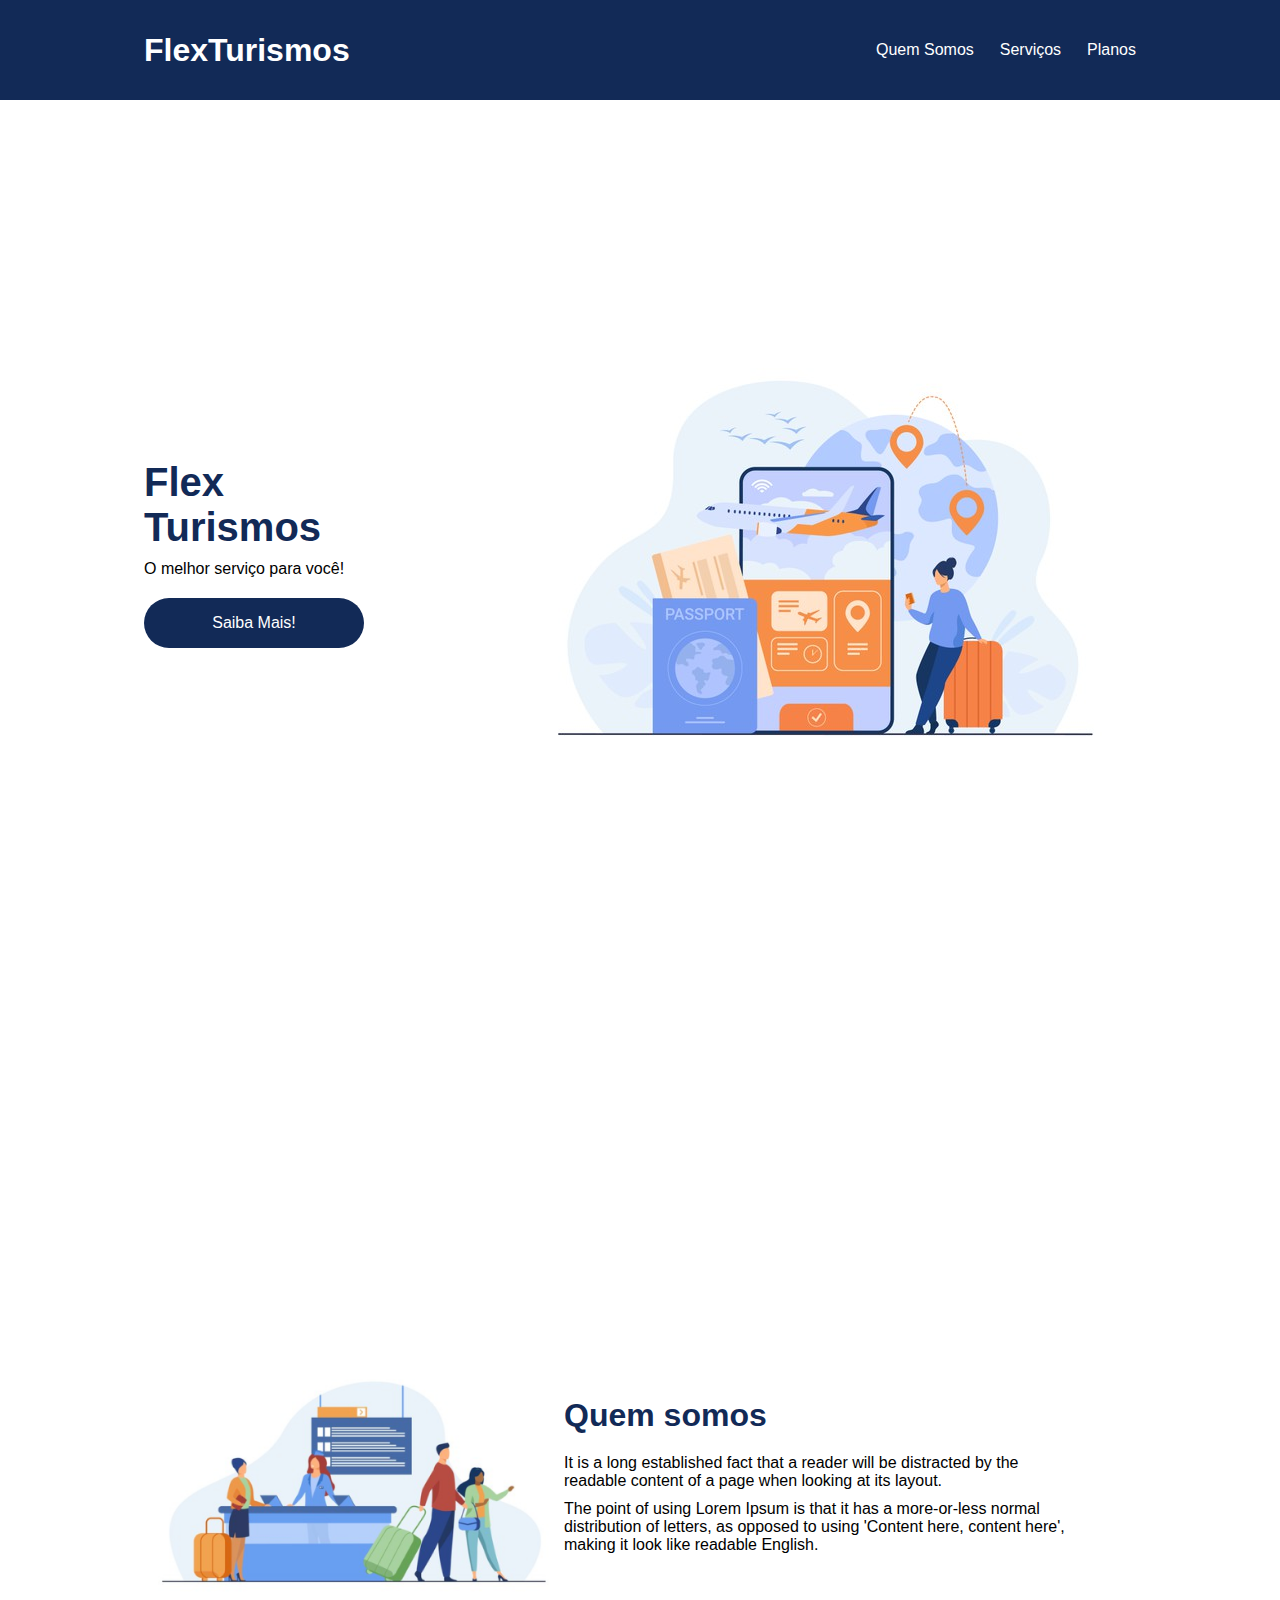
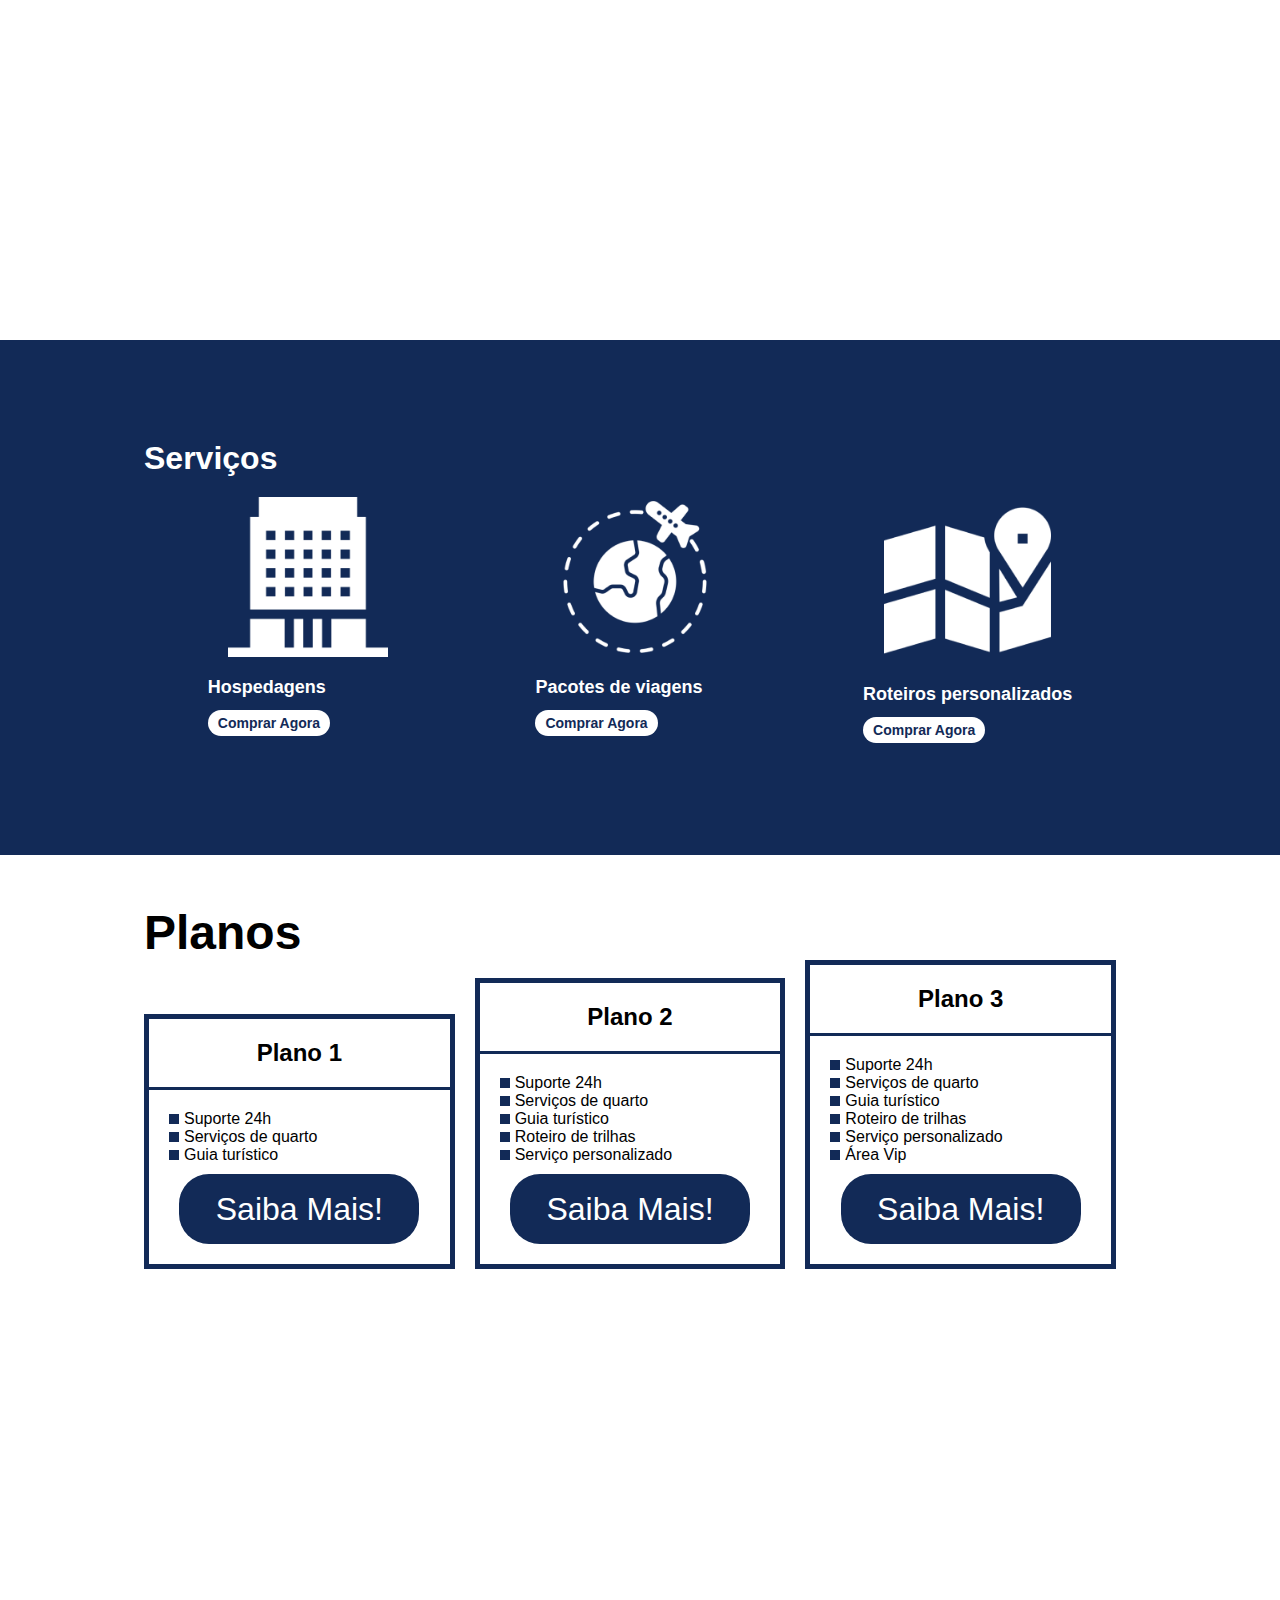
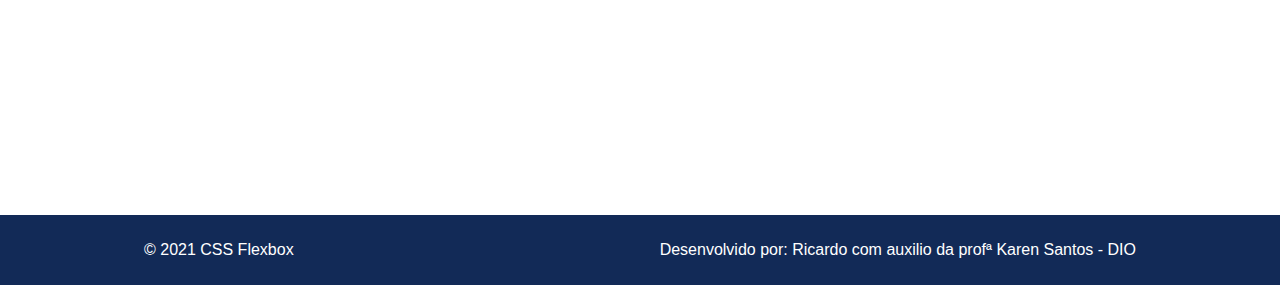
<file: index.html>
<!DOCTYPE html>
<html lang="pt-br">
<head>
    <meta charset="UTF-8">
    <meta name="viewport" content="width=device-width, initial-scale=1.0">
    <title>Flex Turismos</title>
    <link rel="stylesheet" href="./style.css">
</head>
<body>
    <header>
        <div class="flex-container menu">
            <h1>FlexTurismos</h1>
            <ul class="list-items">
                <li><a href="#quem-somos">Quem Somos</a></li>
                <li><a href="#servicos">Serviços</a></li>
                <li><a href="#planos">Planos</a></li>
            </ul>
        </div>
    </header>
    <div class="flex-container apresentacao">
        <div class="texto-apresentacao">
            <h1>Flex <br>Turismos</h1>
            <p>O melhor serviço para você!</p>
            <a class="btn"  href="">Saiba Mais!</a>
        </div>

        <div>
            <div><img src="./images/0-main.png" alt="banner de apresentação"></div>
        </div>
    </div>

    <div class="flex-container" id="quem-somos">
        <div >
            <h2>Quem somos</h2>
            <p>It is a long established fact that a reader will be distracted by the readable content of a page when looking at its layout. </p>
            <p>The point of using Lorem Ipsum is that it has a more-or-less normal distribution of letters, as opposed to using 'Content here, content here', making it look like readable English.</p>
        </div>
        <div>
            <img src="./images/1-quem-somos.png" alt="balcão de atendimento">
        </div>
    </div>

    <div class="container-externa">
        <div class="flex-container" id="servicos">
            
            <h2>Serviços</h2>
     

            <div class="list-servicos">
                <div class="item-servicos">
                    <div><img src="./images/icon-2.png" alt="hospedagens"></div>
                    <p>Hospedagens</p>
                    <a href="#">Comprar Agora</a>
                </div>

                <div class="item-servicos">
                    <div><img src="./images/icon-1.png" alt="pacote de viagens"></div>
                    <p>Pacotes de viagens</p>
                    <a href="#">Comprar Agora</a>
                </div>

                <div class="item-servicos">
                    <div><img src="./images/icon-3.png" alt="roteiros personalizados"></div>
                    <p>Roteiros personalizados</p>
                    <a href="#">Comprar Agora</a>
                </div>
            </div>
        </div>
    </div>
    

    <div class="flex-container" id="planos">
        <h2>Planos</h2>

        <div class="list-planos">

            <div class="item-plano">

                <h3>Plano 1</h3>
                <ul>
                    <li>Suporte 24h</li>
                    <li>Serviços de quarto</li>
                    <li>Guia turístico</li>
                </ul>
                <a class="btn"  href="#">Saiba Mais!</a>
            </div>
    
            <div class="item-plano">
                <h3>Plano 2</h3>
                <ul>
                    <li>Suporte 24h</li>
                    <li>Serviços de quarto</li>
                    <li>Guia turístico</li>
                    <li>Roteiro de trilhas</li>
                    <li>Serviço personalizado</li>
                </ul>
                <a class="btn" href="#">Saiba Mais!</a>
            </div>
    
            <div class="item-plano">
                <h3>Plano 3</h3>
                <ul>
                    <li>Suporte 24h</li>
                    <li>Serviços de quarto</li>
                    <li>Guia turístico</li>
                    <li>Roteiro de trilhas</li>
                    <li>Serviço personalizado</li>
                    <li>Área Vip</li>
                </ul>
                <a class="btn" href="#">Saiba Mais!</a>
            </div>


        </div>
        
    </div>

    <footer>
        <div class="flex-container footer">
            <p>&copy; 2021 CSS Flexbox</p>
            <p>Desenvolvido por: Ricardo com auxilio da profª Karen Santos - DIO</p>

        </div>
       
    </footer>
</body>
</html>
</file>
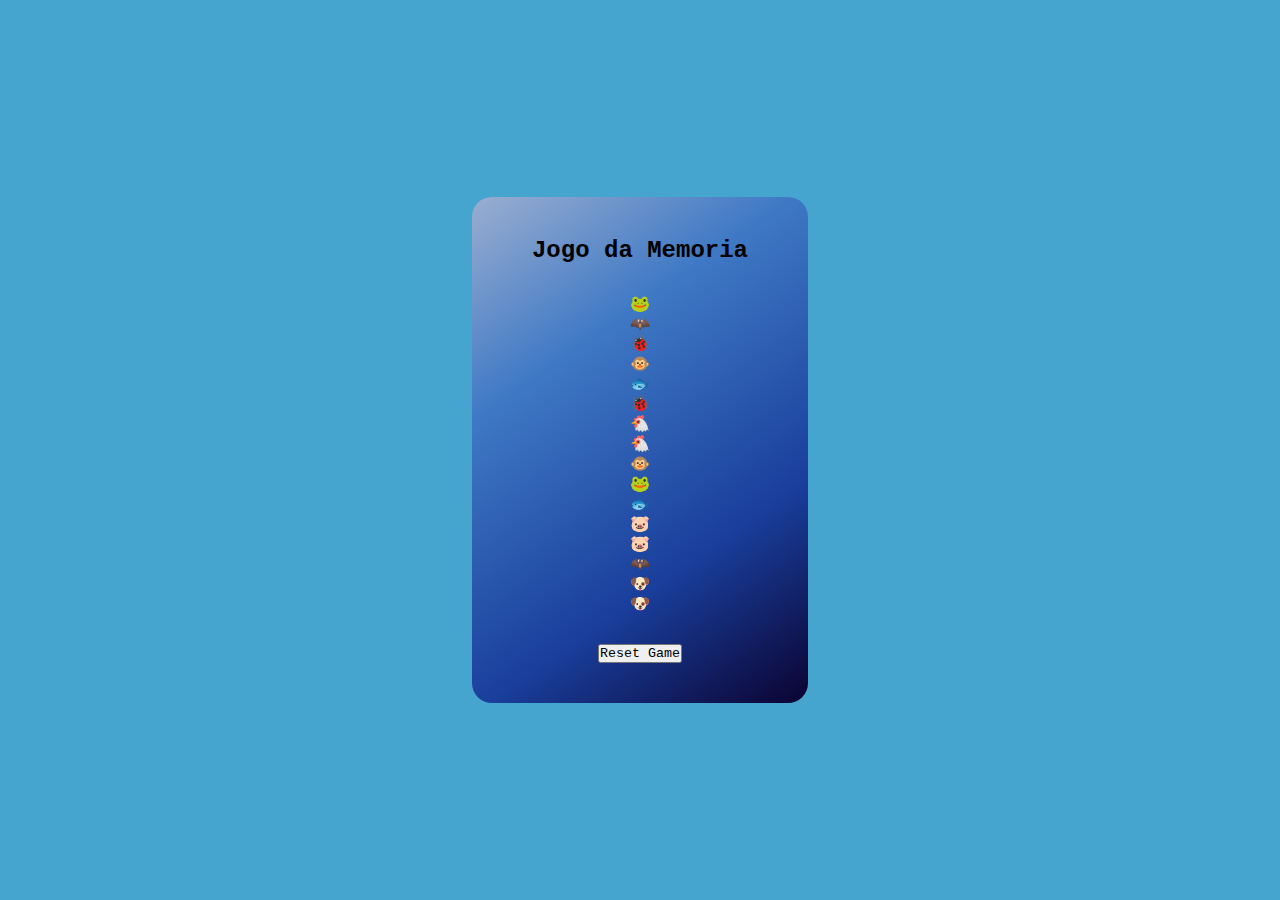
<file:  Jogo da memória com Emojis Utilizando Javascript/index.html>
<!DOCTYPE html>
<html lang="en">
<head>
    <meta charset="UTF-8">
    <meta name="viewport" content="width=device-width, initial-scale=1.0">
    <title>Jogo da Memoria</title>
    <link rel="stylesheet" href="./src/styles/reset.css">
    <link rel="stylesheet" href="./src/styles/main.css">
</head>
<body>
    <div class="container">
        <h2>Jogo da Memoria </h2>
        <div class="game"></div>
        <button class="reset" onclick="window.location.reload()">Reset Game</button>
    </div>

    
    <script src="./src/scripts/engine.js" defer></script>
</body>
</html>
</file>
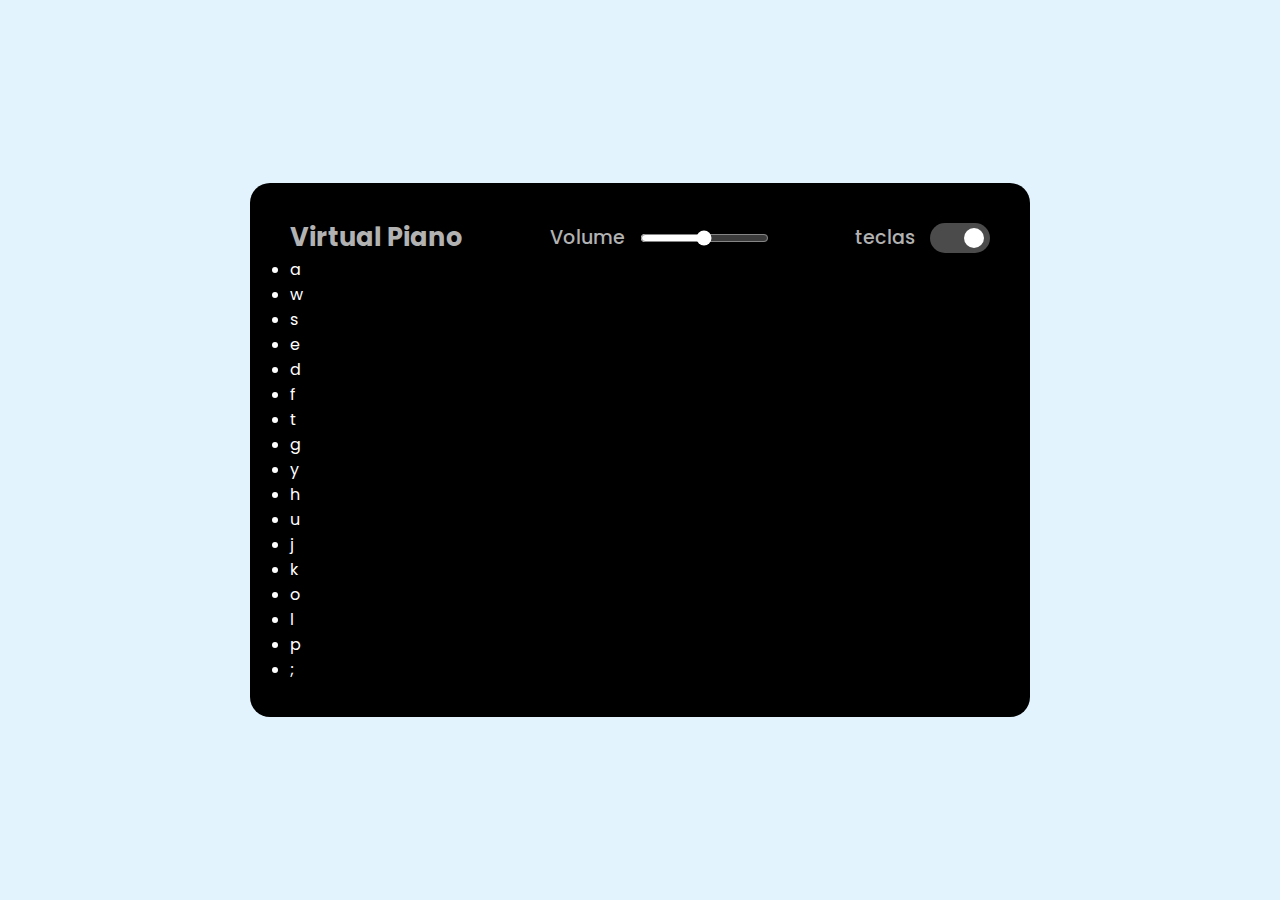
<file: Simulador de Piano com JavaScript/index.html>
<!DOCTYPE html>
<html lang="pt-br">
<head>
    <meta charset="UTF-8">
    <meta name="viewport" content="width=device-width, initial-scale=1.0">
    <link rel="stylesheet" href="./src/styles/reset.css">
    <link rel="stylesheet" href="./src/styles/main.css">
    
    <link rel="preconnect" href="https://fonts.googleapis.com">
    <link rel="preconnect" href="https://fonts.gstatic.com" crossorigin>
    <link href="https://fonts.googleapis.com/css2?family=Poppins:ital,wght@0,100;0,400;1,500&family=Press+Start+2P&family=VT323&display=swap" rel="stylesheet">
    <title>Piano Simulator</title>
</head>
<body>
    <div class="container">
        <header>
            <h2>Virtual Piano</h2>
            <div class="column volume-slider">
                <span>Volume</span>
                <input type="range" min="0" max="1" value="0.5" step="any">
            </div>
            <div class="column keys-check">
                <span>teclas</span>
                <input type="checkbox" checked >
            </div>
        </header>

        <!--data-key vai ser importante para js indentificar o elemento selecionado  -->
        <ul class="piano-keys">
            <li class="key white" data-key="a"><span>a</span></li>
            <li class="key black" data-key="w"><span>w</span></li>
            <li class="key white" data-key="s"><span>s</span></li>
            <li class="key black" data-key="e"><span>e</span></li>
            <li class="key white" data-key="d"><span>d</span></li>
            <li class="key black" data-key="f"><span>f</span></li>
            <li class="key white" data-key="t"><span>t</span></li>
            <li class="key black" data-key="g"><span>g</span></li>
            <li class="key white" data-key="y"><span>y</span></li>
            <li class="key black" data-key="h"><span>h</span></li>
            <li class="key white" data-key="u"><span>u</span></li>
            <li class="key black" data-key="j"><span>j</span></li>
            <li class="key white" data-key="k"><span>k</span></li>
            <li class="key black" data-key="o"><span>o</span></li>
            <li class="key white" data-key="l"><span>l</span></li>
            <li class="key black" data-key="p"><span>p</span></li>
            <li class="key white" data-key=";"><span>;</span></li>
        </ul>

    </div>
    <!-- defer é para garatir que a pagina sera carregado primeiro e depois sera exercutado js   -->
    <script src="./src/scripts/engine.js" defer></script>
</body>
</html>
</file>
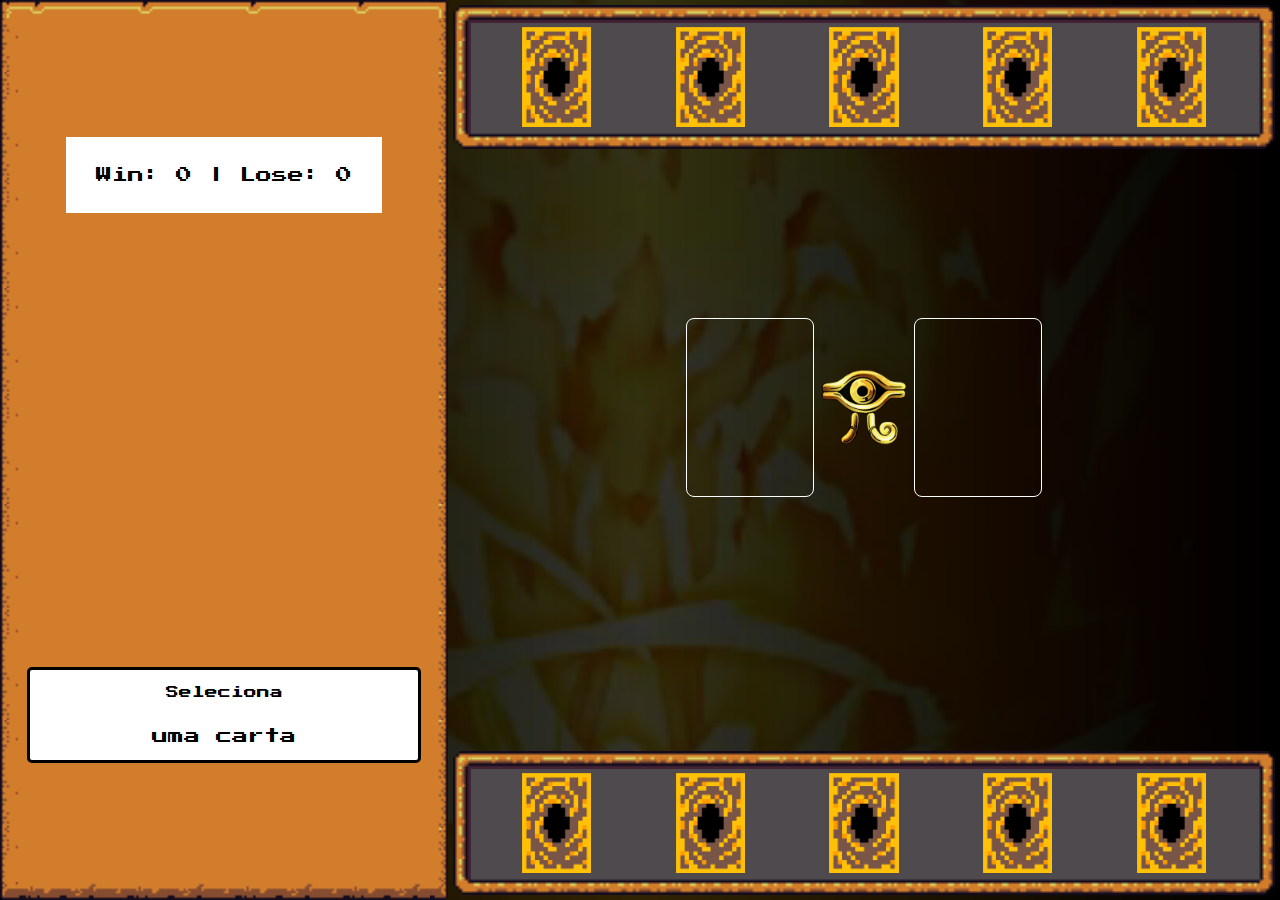
<file: Yu-Gi-Oh/index.html>
<!DOCTYPE html>
<html lang="en">
<head>
    <meta charset="UTF-8">
    <meta name="viewport" content="width=device-width, initial-scale=1.0">

    <link rel="stylesheet" href="src/styles/reset.css">
    <link rel="stylesheet" href="src/styles/buttons.css">
    <link rel="stylesheet" href="src/styles/containers_and_frames.css">

    <link rel="preconnect" href="https://fonts.googleapis.com">
    <link rel="preconnect" href="https://fonts.gstatic.com" crossorigin>
    <link href="https://fonts.googleapis.com/css2?family=Poppins:ital,wght@0,100;0,400;0,500;1,500&family=Press+Start+2P&family=VT323&display=swap" rel="stylesheet">

    <link rel="stylesheet" href="src/styles/main.css">

    <title>Yu-Gi-Oh Jo-ken-po Edition</title>
</head>
<body>
    <div class="bg-video">
        <video class="video" autoplay loop muted>
            <source src="src/assets/video/yugi.mp4" type="video/mp4"/>
        </video>
    </div>
    <div class="container">
        <div class="container_left framed-golden-2">
            
            <div class="score_box">
                <span id="score_points">Win: 0 | Lose: 0</span>
            </div>
            <div class="menu_avatar">
                <img  id="card-image">
            </div>
            <div class="card_details frame" >
                <p id="card-name">Seleciona</p>
                <p id="card-type">uma carta</p>
            </div>
        </div>
        <div class="container_right">
            <div class="card-box_container">
                <div class="card-box framed" id="computer-cards"></div>
                
                <div class="card-versus_container">
                    <div class="versus-top">
                        <div class="card-infield">
                            <img id="player-field-card">  
                        </div >
                        <img  id="millenium2""  src="src/assets/icons/millenium2.png">
                        <div class="card-infield">
                            <img id="computer-field-card">  
                        </div>
                    </div>
                    <div class="versus-bottom">
                        <button id="next-duel" class="rpgui-button" onclick="resetDuel()"></button>
                    </div>
                </div>
                <div class="card-box framed" id="player-cards"></div>

            </div>
   
        </div>
    </div>
    <script src="./src/scripts/engine.js" defer></script>
</body>
</html>
</file>
<file: style.css>
*{
    margin: 0;
    padding: 0;
    font-family: 'Open Sans', sans-serif;
}

ul{
    list-style: none; 
    margin: 0;
    padding: 0;
}

ul li a{
    text-decoration: none;
}

div img{
    display: block;
    width: 100%;
}

.flex-container{
    display:flex;
    max-width: 992px;
    margin: auto;
    width: 100%;
    min-width: 320px;
    padding: 10px 15px;
}

header{
    background-color: #122A57;
    height: 100px;
    display: flex;
    align-items: center;
    color: #fff;
}

header .list-items{
    display: flex;
    max-width: 260px;
    width: 100%;
    justify-content: space-between;
    align-items: center;
} 

.list-items li a{
    color: #fff;
}

header .menu{
    justify-content: space-between;
}

.apresentacao{
    height: 100vh;
    align-items: center;
    justify-content: space-between;
}

.apresentacao .texto-apresentacao{
    min-height: 200px;
}

.texto-apresentacao h1{
    color: #122A57;
    font-size: 40px;
    margin-bottom: 10px;
}

 .btn{
    background-color: #122A57;
    color: #fff;
    text-align: center;
    border-radius: 30px;
    width: 220px;
    display: block;
    text-decoration: none;
    height: 50px;
    line-height: 50px;
    margin-top: 20px;
    margin-bottom: 10px;

}

#quem-somos{
    flex-direction: row-reverse;
    height: 100vh;
    align-items: center;
    justify-content: space-between;
}

#quem-somos h2{
    font-size: 32px;
    color: #122A57;
    display: flex;
    margin-bottom: 20px;
}

#quem-somos h2::before{
    height: 50px;
    width: 50px;
    margin-right: 5px;
    background-color: #122A57;
    position: relative;

}

#quem-somos p{
    margin-bottom: 10px;
    width: 90%;
}

#quem-somos img{
    min-width: 420px;
}

.container-externa{
    background-color: #122A57;
    width: 100%;
}


#servicos{
    flex-direction: column;
    padding: 100px 50px;
}

#servicos h2{
    color: #fff;
    font-size: 32px;
    margin-bottom: 20px;
}


.list-servicos{
    display: flex;
    justify-content: space-around;
}

.list-servicos .list-servicos{
    text-align: center;
}

.item-servicos a{
    width: 220px;
    background-color: #fff;
    border-radius: 30px;
    height: 50px;
    text-align: center;
    margin-top: 20px;
    line-height: 50px;
    padding: 5px 10px;
    color: #122A57;
    text-decoration: none;
    font-size: 14px;
    font-weight: 700;
}

.item-servicos p{
    font-weight: 700;
    font-size: 18px;
    color: #fff;
    margin-top: 20px;
}

.item-servicos img{
    width: 80%;
    margin: auto;
}

#planos{
    flex-direction: column;
    min-height: 100vh;
    padding-top: 50px;
}

#planos{
    font-size: 32px;
}

.list-planos{
    display: flex;
    align-items: flex-end;
}

.item-plano{
    flex: 1;
    border: 5px solid #122A57;
    margin-right: 20px;
}

.item-plano .btn{
    margin: auto;
    margin-bottom: 20px;
    padding: 10px;
}

.item-plano h3{
    font-size: 24px;
    display: flex;
    flex-direction: column;
    align-items: center;
    padding-top: 20px;
}

.item-plano h3::after{
    content: "";
    background-color: #122A57;
    width: 100%;
    height: 3px;
    margin-top: 20px;
    margin-bottom: 10px;
}

.item-plano ul{
    padding: 10px 20px;
    display: flex;
    flex-direction: column;
    font-size: 16px;
}

.item-plano ul li{
    display: flex;
    flex-wrap: nowrap;
    align-items: center;
}

.item-plano ul li::before{
    content: "";
    width: 10px;
    height: 10px;
    background-color: #122A57;
    margin-right: 5px;
}

footer{
    background-color: #122A57;
    height: 70px;
    display: flex;
    align-items: center;
}

footer  .footer{
    justify-content: space-between;
    color: #fff;
}

/* mobile */
@media(max-width:992px) {
    .flex-container{
        flex-direction: column;
    } 
    .apresentacao{
        flex-direction: column-reverse;
    }
    .apresentacao .texto-apresentacao{
        width: 100%;
    }
    #quem-somos{
        flex-direction: column-reverse;
    }
    .list-servicos{
        flex-direction: column;
    }
    .item-servicos img{
        width: 50%;
        margin:auto;
    }

    .list-planos{
        flex-direction: column;
        align-items: flex-start;
        margin-bottom: 20px;
    }

    .list-planos .item-plano{
        max-width: 90%;
        margin: auto;
        width: 100%;
    }
}
</file>
<file:  Jogo da memória com Emojis Utilizando Javascript/src/styles/main.css>
body {
    display: flex;
    justify-content: center;
    align-items: center;
    min-height: 100vh;
    background: #46a5ce;
    user-select: none;
}

.container {
    position: relative;
    display: flex;
    flex-direction: column;
    justify-content: center;
    align-items: center;
    gap: 30px;
    background: linear-gradient(325deg, #0b0331 0%, #193e9b 30%, #3f79c5 70%, #9aaed0 100%);
    padding: 40px 60px;
    border-radius: 20px;
}
</file>
<file: Simulador de Piano com JavaScript/src/styles/main.css>
body {
    display: flex;
    align-items: center;
    justify-content: center;
    min-height: 100vh;
    background-color: #e3f3fd;
    color: #fff;
}

.container {
    width: 780px;
    border-radius: 20px;
    padding: 35px 40px;
    background-color: #000;
}

.container header {
    color: #b2b2b2;
    display: flex;
    align-items: center;
    justify-content: space-between;
}

header h2 {
    font-size: 1.6rem;
}

header .column {
    display: flex;
    align-items: center;
}

header .column span {
    font-weight: 500;
    margin-right: 15px;
    font-size: 1.19rem;
}

ul {
    justify-content: center;
}

.volume-slider input {
    accent-color: #fff;
}

.keys-check input {
    width: 60px;
    height: 30px;
    appearance: none;
    border-radius: 30px;
    background-color: #4b4b4b;
    cursor: pointer;
    position: relative;
}

.keys-check input::before {
    content: '';
    height: 20px;
    width: 20px;
    background-color: #8c8c8c;
    top: 50%;
    left: 0.3rem;
    border-radius: inherit;
    position: absolute;
    transform: translateY(-50%);
    transition: all 0.3s ease;
}

.keys-check input:checked::before {
    left: 2.1rem;
    background-color: #fff;
}
</file>
<file: Yu-Gi-Oh/src/styles/buttons.css>
/**
* Styling for buttons
*/

/* button style */
.rpgui-button {
  /* hide button default stuff */
  background-color: Transparent;
  background-repeat: no-repeat;
  border: none;
  overflow: hidden;
  outline: none;

  /* background */
  background: url("../assets/rpg/button.png") no-repeat no-repeat;
  background-clip: padding-box;
  background-origin: padding-box;
  background-position: center;
  background-size: 100% 100%;

  /* font size */
  font-size: 1em;

  /* default size and display */
  max-width: 100%;
  min-width: 140px;
  height: 60px;
  display: inline-block;

  /* padding */
  padding-left: 35px;
  padding-right: 35px;
}

/* button hover */
.rpgui-button.hover,
.rpgui-button:hover {
  background-image: url("../assets/rpg/button-hover.png");
}

/* button clicked */
.rpgui-button.down,
.rpgui-button:active {
  background-image: url("../assets/rpg/button-down.png");
}

/* golden button stuff */
.rpgui-button.golden p {
  display: inline-block;
}

/* golden button style */
.rpgui-button.golden {
  /* hide button default stuff */
  background-color: Transparent;
  background-repeat: no-repeat;
  border: none;
  overflow: hidden;
  outline: none;

  /* background */
  background: url("../assets/rpg/button-golden.png") no-repeat no-repeat;
  background-clip: padding-box;
  background-origin: padding-box;
  background-position: center;
  background-size: 100% 80%;

  /* default size and display */
  max-width: 100%;
  min-width: 140px;
  height: 60px;
  display: inline-block;

  /* padding */
  padding-top: 5px;
  padding-left: 35px;
  padding-right: 35px;
  overflow: visible;
}

/* button hover */
.rpgui-button.golden.hover,
.rpgui-button.golden:hover {
  background-image: url("../assets/rpg/button-golden-hover.png");
}

/* button clicked */
.rpgui-button.golden.down,
.rpgui-button.golden:active {
  background-image: url("../assets/rpg/button-golden-down.png");
}

.rpgui-button.golden:before {
  white-space: nowrap;
  display: inline-block;
  content: "";
  width: 34px;
  display: block;
  height: 110%;
  background: transparent url("../assets/rpg/button-golden-left.png") no-repeat
    right center;
  background-size: 100% 100%;
  margin: 0 0 0 0;
  left: 0px;
  float: left;
  margin-left: -46px;
  margin-top: -5%;
}

.rpgui-button.golden:after {
  white-space: nowrap;
  display: block;
  content: "";
  width: 34px;
  height: 110%;
  background: transparent url("../assets/rpg/button-golden-right.png") no-repeat
    left center;
  background-size: 100% 100%;
  margin: 0 0 0 0;
  right: 0px;
  float: right;
  margin-right: -46px;
  margin-top: -5%;
}

/*
.rpgui-button.golden:hover:before {

  background-image: url('img/button-golden-left-hover.png');
}

.rpgui-button.golden:hover:after {

  background-image: url('img/button-golden-right-hover.png');
}
*/
</file>
<file: Yu-Gi-Oh/src/styles/containers_and_frames.css>
/**
* customized divs (containers) and framed objects (background and frame image).
*/

/* game div without background image*/
.rpgui-container {
  /* position style and default z */
  position: fixed;
  z-index: 10;

  overflow: show;
}

/* game div with background image*/
.framed {
  /* border */
  border-style: solid;
  border-image-source: url("../assets/rpg/border-image.png");
  border-image-repeat: repeat;
  border-image-slice: 6 6 6 6;
  border-image-width: 18px;
  border-width: 15px;
  padding: 12px;

  /* internal border */
  box-sizing: border-box;
  -moz-box-sizing: border-box;
  -webkit-box-sizing: border-box;

  /* background */
  background: url("../assets/rpg/background-image.png") repeat repeat;
  background-clip: padding-box;
  background-origin: padding-box;
  background-position: center;
}

/* game div with golden background image*/
.framed-golden {
  /* border */
  border-style: solid;
  border-image-source: url("../assets/rpg/border-image-golden.png");
  border-image-repeat: repeat;
  border-image-slice: 4 4 4 4;
  border-image-width: 18px;
  border-width: 15px;
  padding: 12px;

  /* internal border */
  box-sizing: border-box;
  -moz-box-sizing: border-box;
  -webkit-box-sizing: border-box;

  /* background */
  background: url("../assets/rpg/background-image-golden.png") repeat repeat;
  background-clip: padding-box;
  background-origin: padding-box;
  background-position: center;
}

/* game div with golden2 background image*/
.framed-golden-2 {
  /* border */
  border-style: solid;
  border-image-source: url("../assets/rpg/border-image-golden2.png");
  border-image-repeat: repeat;
  border-image-slice: 8 8 8 8;
  border-image-width: 18px;
  border-width: 15px;
  padding: 12px;

  /* internal border */
  box-sizing: border-box;
  -moz-box-sizing: border-box;
  -webkit-box-sizing: border-box;

  /* background */
  background: url("../assets/rpg/background-image-golden2.png") repeat repeat;
  background-clip: padding-box;
  background-origin: padding-box;
  background-position: center;
}

/* game div with soft grey background image*/
.framed-grey {
  position: relative;

  /* border */
  border-style: solid;
  border-image-source: url("../assets/rpg/border-image-grey.png");
  border-image-repeat: repeat;
  border-image-slice: 3 3 3 3;
  border-image-width: 7px;
  border-width: 7px;
  padding: 12px;

  /* internal border */
  box-sizing: border-box;
  -moz-box-sizing: border-box;
  -webkit-box-sizing: border-box;

  /* background */
  background: url("../assets/rpg/background-image-grey.png") repeat repeat;
  background-clip: padding-box;
  background-origin: padding-box;
  background-position: center;
}
</file>
<file: Yu-Gi-Oh/src/styles/main.css>
.bg-video{
    position:absolute;
    z-index: -2;
    width:  100vw;
    height: 100vh;
    overflow: hidden;
    display: flex;
    justify-content: center;
}

.bg-video .video{
    height: 100vh;
}

.bg-video::after{
    content: "";
    position: absolute;
    top:0;
    left:0;
    height: 100vh;
    width: 100vw;
    background: linear-gradient(90deg, rgba(0, 0, 0, 1) 0%, rgba(0,0,0,0.8) 50%,rgba(0,0,0,1) 100%);
}

.container{
    position: relative;
    z-index: 3;
    display: flex;
    height: 100vh;
}

.container_left {
    width: 35%;
    min-width: 300px;
    display: flex;
    flex-direction: column;
    align-items: center;
    justify-content: space-around;
}

.container_right {

    width: 65%;


}


.score_box{
    background-color: #fff;
    padding: 30px;
}

.frame{
    border: 3px solid #000;
    border-radius: 5px;
}

.card_details{
    padding: 1rem;
    background-color: #fff;
    display: flex;
    flex-direction: column;
    align-items: center;
    justify-content: space-between;
    height: 6rem;
    width: 100%;

}

#card-name{
    font-size: 0.8rem;
}

#card-type{
    font-size: 1rem;
}

.card-box_container{
    height: 100vh;
    display: flex;
    flex-direction: column;
    justify-content: space-between;
    padding: 0.3rem;
    
}

.card-versus_container{
    margin-top: 2rem;
    display: flex;
    flex-direction: column;
    padding-top: 0.1rem;
    height: 300px;
}

.card-box{
    height: 9rem;
    width: 100%;
    display: flex;
    flex-direction: row;
    align-items: center;
    justify-content: space-around;    
}

.card-infield{
    border: 1px solid white;
    border-radius: 8px;
    height: 11.2rem;
    width: 8rem;
}


.versus-top, .versus-bottom{
    display: flex;
    align-items: center;
    justify-content: center;

}

.versus-bottom{
    margin-top: 1rem;
}

#next-duel{
    display: none;
}



#player-field-card{
    height: 180px;
    width: 125px;
}

#computer-field-card{
    height: 180px;
    width: 125px;
}

#millenium2{
    height: 100px;
} 


.card {
    transition: transform 0.2s;
}

.card:hover {
    transform: scale(1.2);
}
</file>
